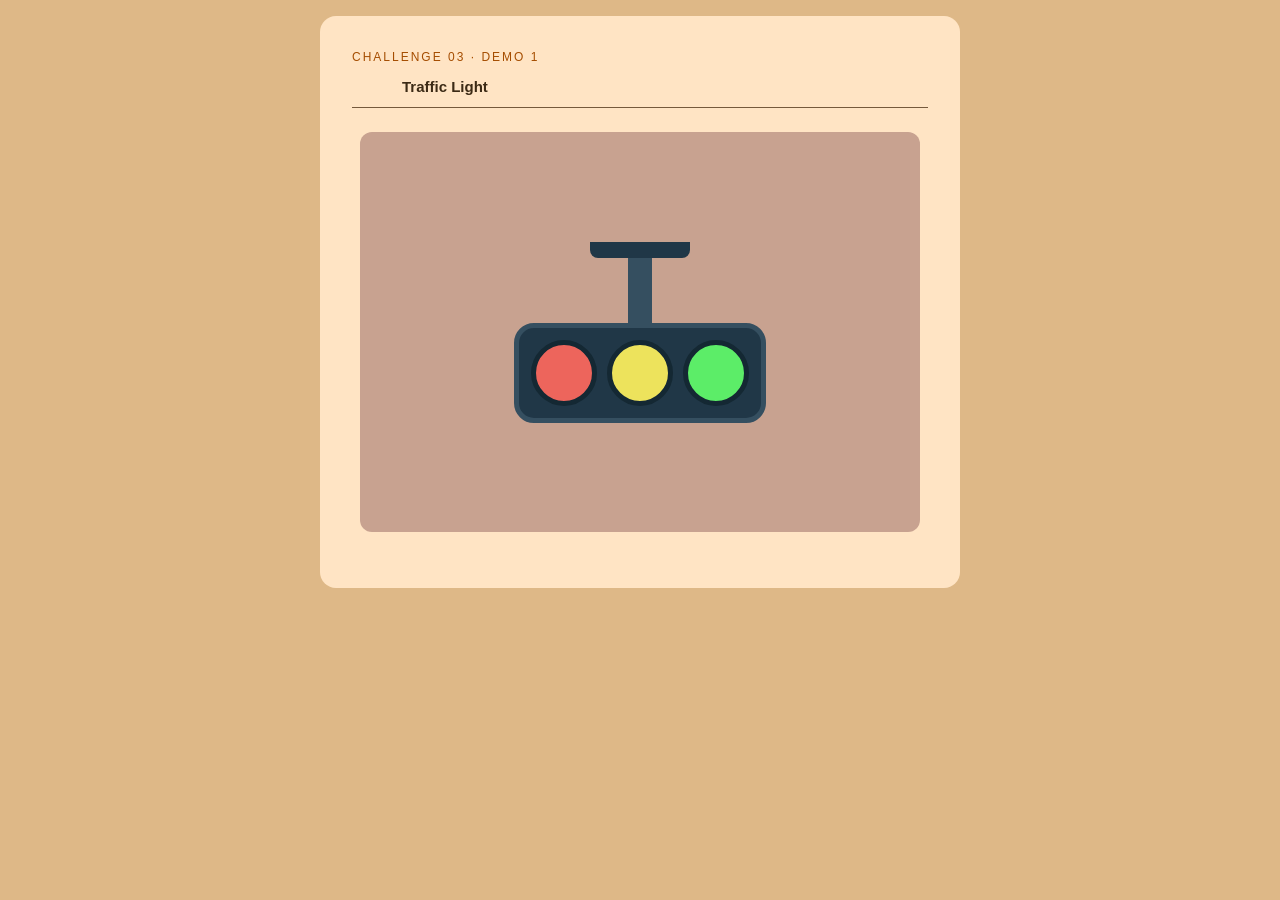
<file: playground/demo-1-traffic-light.html>
<!DOCTYPE html>
<html lang="en">
<head>
    <meta charset="UTF-8">
    <meta name="viewport" content="width=device-width, initial-scale=1.0">

    <link rel="stylesheet" href="style.css">

    <title>Demo 1: Traffic Light</title>
</head>
<body>

    <main>
        <header>
            <div class="eyebrow">
            Challenge 03 &middot; Demo 1
            </div>
            <h1>Traffic Light</h1>
        </header>

        <div class="canvas">
            <!--Traffic Light-->


                <div class="traffic-light">
                    <div class="base"></div>
                    <div class="pole"></div>
                    <div class="housing">
                        <div class="light"></div>
                        <div class="light amber"></div>
                        <div class="light green"></div>
                        
                        
                            </div>
                        </div>

                    </div>
                </div>

            <!--End Traffic Light-->

        </div>
    </main>
    
</body>
</html>
</file>
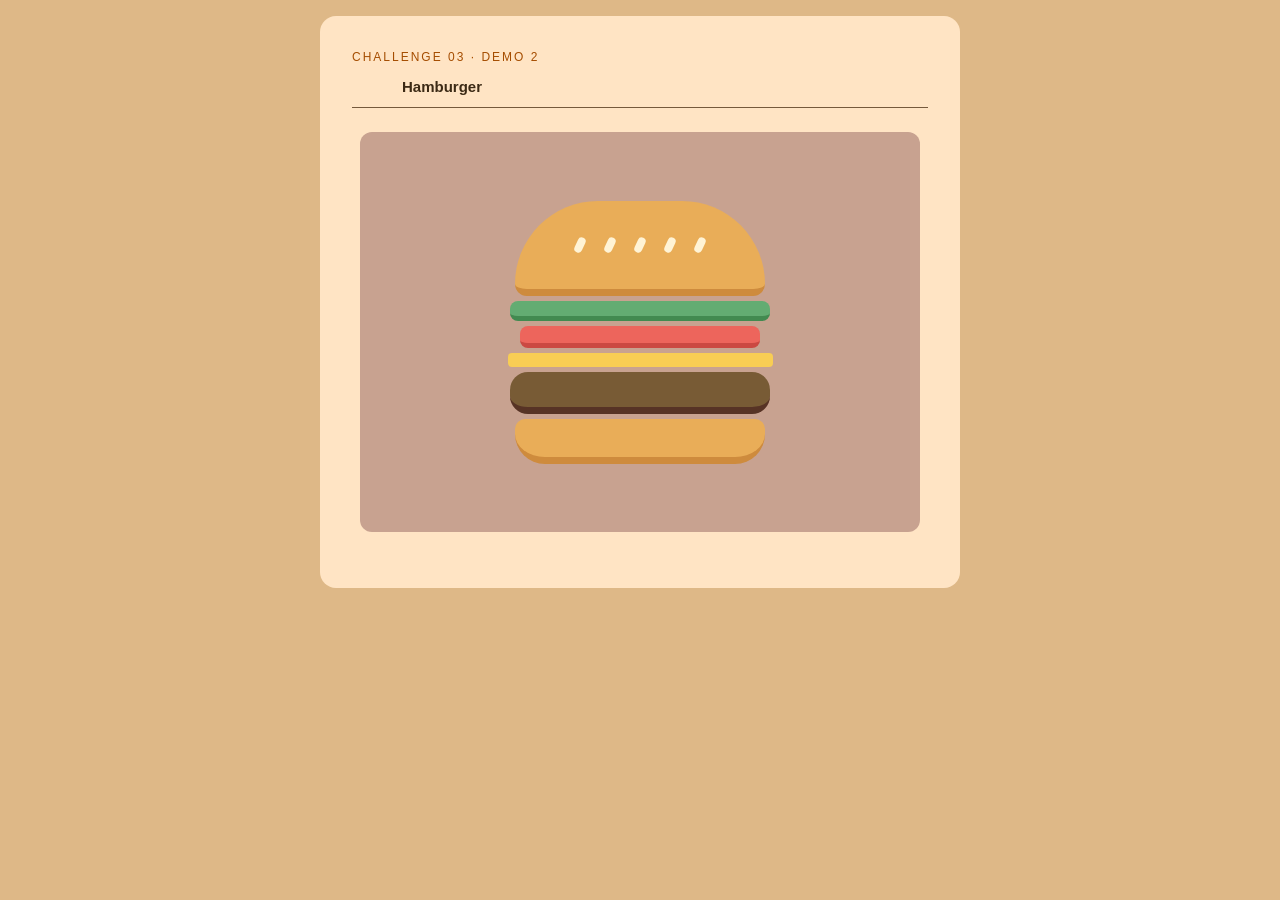
<file: playground/demo-2-hamburger.html>
<!DOCTYPE html>
<html lang="en">
<head>
    <meta charset="UTF-8">
    <meta name="viewport" content="width=device-width, initial-scale=1.0">

    <link rel="stylesheet" href="style.css">

    <title>Demo 2: Hamburger</title>
</head>
<body>

    <main>
        <header>
            <div class="eyebrow">
            Challenge 03 &middot; Demo 2
            </div>
            <h1>Hamburger</h1>
        </header>

        <div class="canvas">

            <!-- Hamburger -->

            <div class="hamburger">
            <div class="bun bun-top">

                <div class="seed"></div>
                <div class="seed"></div>
                <div class="seed"></div>
                <div class="seed"></div>
                <div class="seed"></div>
                
            </div>

                <div class="layer lettuce"></div>
                <div class="layer tomato"></div>
                <div class="layer cheese"></div>
                <div class="layer patty"></div>


            <div class="bun bun-bottom"></div>
            </div>



            <!-- Hamburger End -->

        </div>
    </main>
    
</body>
</html>
</file>
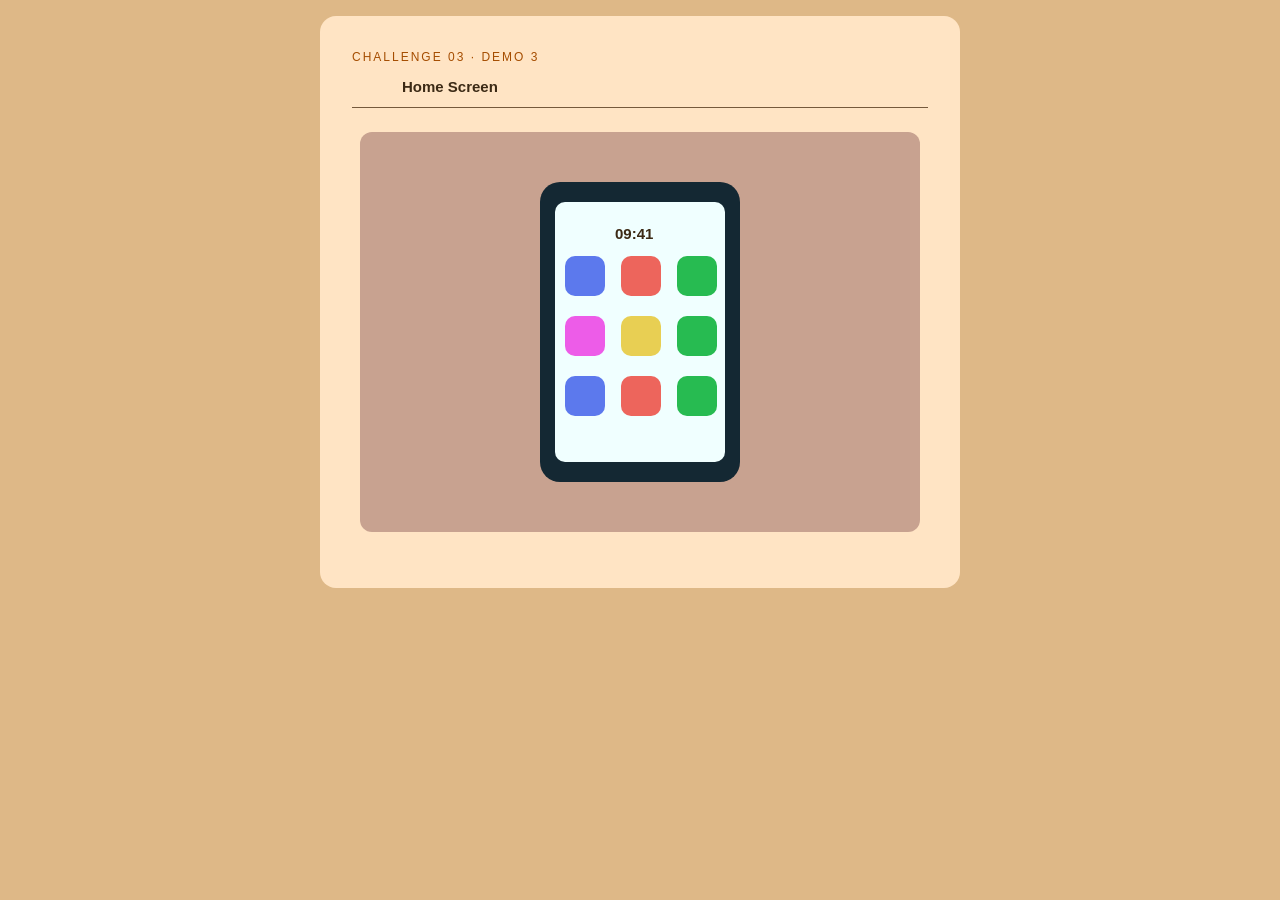
<file: playground/demo-3-home-screen.html>
<!DOCTYPE html>
<html lang="en">
<head>
    <meta charset="UTF-8">
    <meta name="viewport" content="width=device-width, initial-scale=1.0">

    <link rel="stylesheet" href="style.css">

    <title>Demo 3: Home Screen</title>
</head>
<body>

    <main>
        <header>
            <div class="eyebrow">
            Challenge 03 &middot; Demo 3
            </div>
            <h1>Home Screen</h1>
        </header>

        <div class="canvas">
            <!--Home Screen-->

<div class="phone">
<div class="screen">
    <h1>09:41</h1>
    <div class="icon-grid">
    <div class="icon blue"></div>
        <div class="icon"></div>
        <div class="icon green"></div>
        <div class="icon purple"></div>
        <div class="icon purple"></div>
        <div class="icon yellow"></div>
        <div class="icon green"></div>
        <div class="icon"></div>
        <div class="icon blue"></div>
        <div class="icon"></div>
        <div class="icon green"></div>
    </div>
</div>
</div>

            <!--Home Screen-->

        </div>
    </main>
    
</body>
</html>
</file>
<file: playground/style.css>
/* Targets ALL Elements */
* {
    /* Changes how elements are sized */
    box-sizing: border-box;
}

body {
    background-color: burlywood;
    color: rgb(60, 42, 21);

    font-family: Arial, Helvetica, sans-serif;
    font-size: 18px;
    line-height: 1.6;

    margin: 0;
}

main {
    background-color: bisque;

    width: 640px;
    margin: 16px auto;
    padding: 32px;
    border-radius: 16px;
}

header {
    border-bottom: 1px solid rgb(117, 89, 60);
}

header .eyebrow {
    font-size: 12px;
    text-transform: uppercase;
    letter-spacing: 2px;
    color: rgb(165, 77, 0);
}

header h1 {
    margin: 8px 0;
}

.menu {
    list-style: none;
    padding: 0;
    margin-bottom: 0;
}

.menu a {
    color: brown;
    text-decoration: none;
}

.menu a:hover {
    text-decoration: underline;
}

.canvas {
    background-color: rgb(200, 162, 144);
    width: 560px;
    height: 400px;
    margin: 24px auto;
    border-radius: 12px;

    display: grid;
    place-items: center;
}

/********************************************** TRAFFIC LIGHT **********************************************/

.traffic-light .base {
    background-color: #203747;

    width: 100px;
    height: 16px;
    border-radius: 0 0 8px 8px;
    margin: auto;
}

.traffic-light .pole {
    background-color: #354f60;
    width: 24px;
    height: 65px;
    margin: auto;
}

.traffic-light .housing {
    border: 5px solid #354f60;
    background-color: #203747;
    border-radius: 20px;
    display: flex;
    padding: 12px;
    gap: 10px;

}

.traffic-light .light {
    width: 66px;
    aspect-ratio: 1 / 1;
    background-color: #ed655c;
    border: 5px solid #142833;
    border-radius: 100%;
    margin: auto;
}

.traffic-light .amber {
    background-color: #ede35c;

}

.traffic-light .green{
    background-color: #5ced68;

}

/********************************************** HOME SCREEN **********************************************/

.phone {
    background-color: #142833;

    width: 200px;
    height: 300px;

    border-radius: 20px;
    margin: auto;
    display: flex;
}

.phone .screen {
    background-color: azure;

    width: 170px;
    height: 260px;

    border-radius: 10px;
    margin: auto;

    padding: 10px;
    box-sizing: border-box;
    overflow: hidden;
}

.icon-grid {
display: grid;

grid-template-columns: repeat(4, 1fr);

gap: 20px 16px; 
}

.phone .icon {
    background-color: #ed655c;

    width: 40px;
    height: 40px;

    border-radius: 10px;
}

.phone .purple {
    background-color: #ed5ce8;
}

.phone .blue {
    background-color: #5c79ed;
}

.phone .green {
    background-color: #27bb51;
}

.phone .yellow {
    background-color: #e8cf53;
}

h1 {

    padding-left: 50px;
    font-size: smaller;
}

/********************************************** HAMBURGER **********************************************/

.hamburger {
    display: flex;
    flex-direction: column;
    align-items: center;
    gap: 5px;
}


.hamburger .bun {
    width: 250px;
    background-color: #e9ad58;
    border-bottom: 7px solid #ce8b3d;
}

.hamburger .bun-top {
    height: 95px;
    border-radius: 125px 125px 18px 18px;

    display: flex;
    align-items: center;
    justify-content: center;
    gap: 22px;
}

.hamburger .bun-bottom {
    height: 45px;
    border-radius: 10px 10px 30px 30px;
}

.hamburger .layer {
    width: 260px;
    border-radius: 8px;
}

.hamburger .lettuce {
    height: 20px;
    background-color: #63ac72;
    border-bottom: 5px solid #428a50;
}

.hamburger .tomato {
    height: 22px;
    width: 240px;
    background-color: #ed655c;
    border-bottom: 5px solid #cb4942;
}

.hamburger .cheese {
    height: 14px;
    width: 265px;
    background-color: #f8cd54;
    border-radius: 4px;
}

.hamburger .patty {
    height: 42px;
    background-color: #785b35;
    border-bottom: 7px solid #573325;
    border-radius: 18px;
}

.hamburger .seed {
    width: 8px;
    height: 16px;
    background-color: #fff3d5;
    border-radius: 4px;
    rotate: 25deg;

}
</file>
